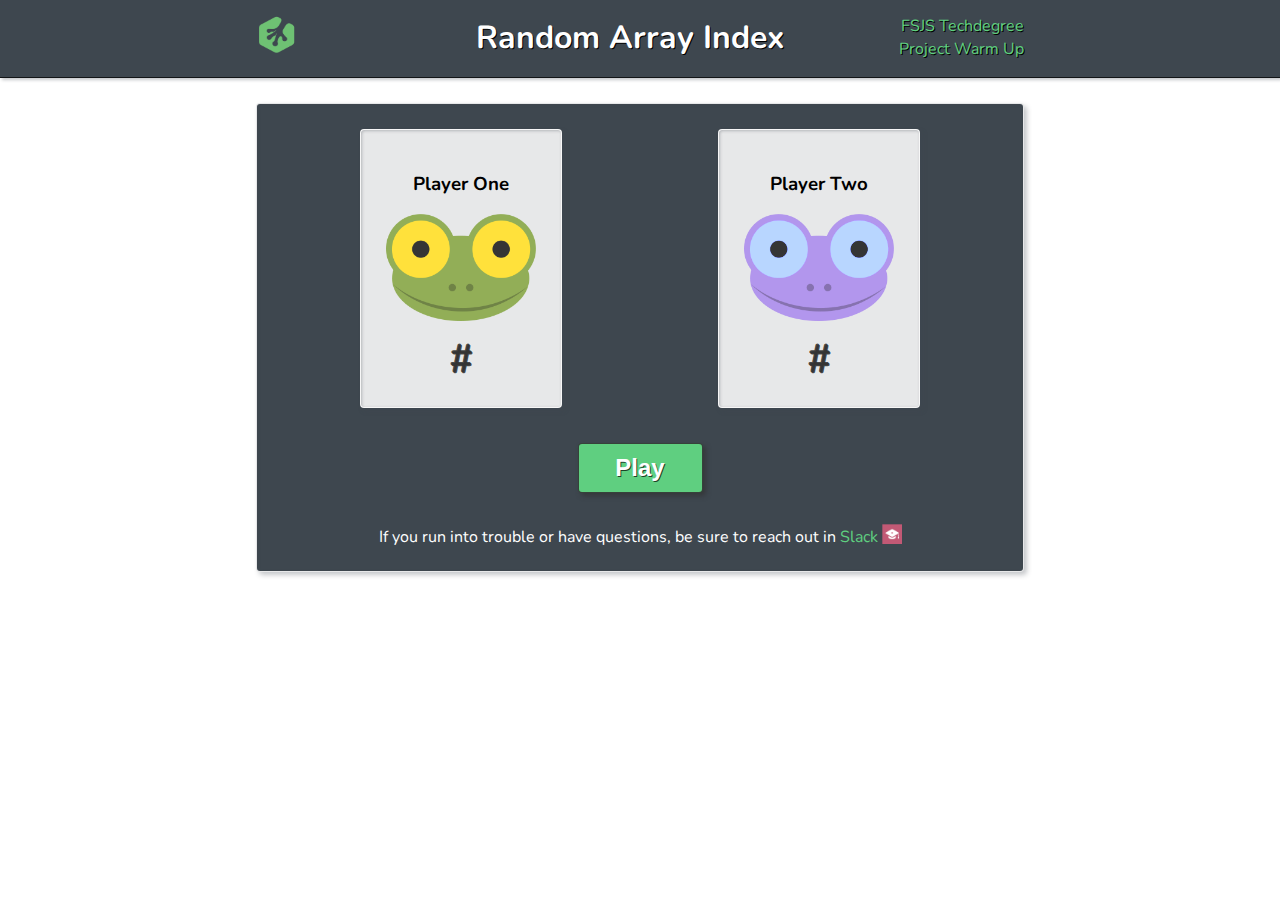
<file: 2_data-pagination-and-filtering/random-quote-random-array-index/index.html>
<!doctype html>
<html lang="en">
  <head>
    <meta charset="utf-8"/>
    <meta name="viewport" content="width=device-width, initial-scale=1.0"/>
    <title>Random Array Index</title>
    <link rel="stylesheet" href="css/normalize.css">
    <link rel="stylesheet" href="css/styles.css">
  </head>
  <body>

    <header>
      <div class="header-heading">
          <a href="https://teamtreehouse.com/home" target="_blank"><img src="img/frogprint.png" alt="Treehouse logo" class="logo"></a>
          <h1>Random Array Index</h1>
          <div class="info">
            <p>FSJS Techdegree</p>
            <p>Project Warm Up</p>
          </div>
      </div>
    </header>

    <div class="game-board">
      <div id="player-1" class="player-1 player">
        <h3>Player One</h3>
        <img src="img/mike-the-frog.png" alt="Mike the Frog" id="mike-1" class="mike-1 mike">
        <p id="score-1" class="score">#</p>
      </div>
      <div id="player-2" class="player-2 player">
        <h3>Player Two</h3>
        <img src="img/mike-the-frog.png" alt="Mike the Frog" id="mike-2" class="mike-2 mike">
        <p id="score-2" class="score">#</p>
      </div>

      <form action="#" method="get" id="form" class="form">
        <input type="button" id="play-btn" class="play-btn control-btn" value="Play">
      </form>

      <div class="help-container">
        <p>If you run into trouble or have questions, be sure to reach out in <a href="https://treehouse-fsjs-102.slack.com/app_redirect?channel=chit-chat" target="_blank">Slack <img src="img/fsjs.png"></a></p>
      </div>
    </div>

    <script src="js/color-changer.js"></script>
    <script src="js/script.js"></script>
  </body>
</html>
</file>
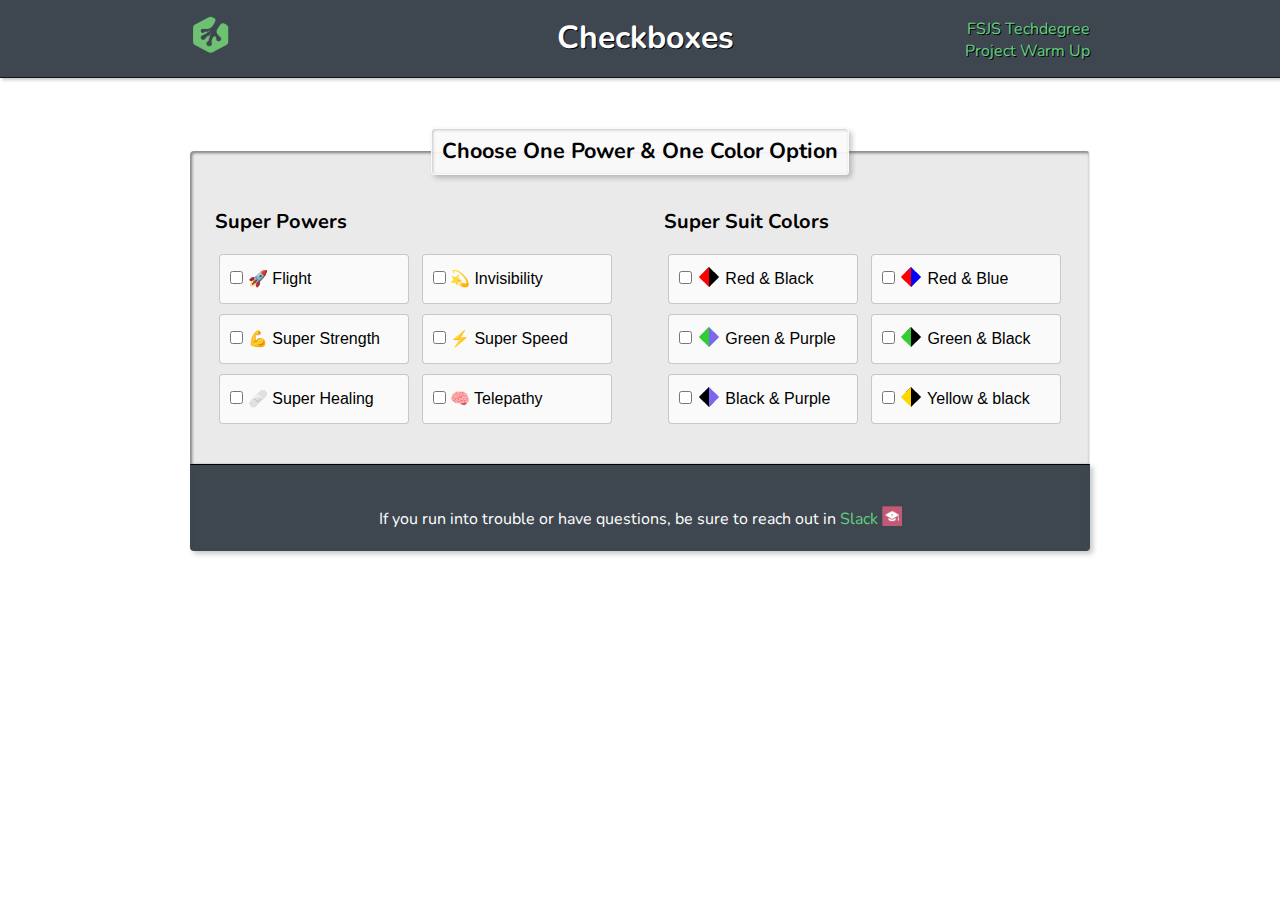
<file: 3_interactive-form/interactive-form-checkboxes/index.html>
<!doctype html>
<html lang="en">
  <head>
    <meta charset="UTF-8"/>
    <meta name="viewport" content="width=device-width, initial-scale=1.0"/>
    <title>Checkboxes</title>
    <link rel="stylesheet" href="css/normalize.css">
    <link rel="stylesheet" href="css/styles.css">
  </head>
  <body>

    <header>
      <div class="header-heading">
        <div>
          <img src="img/frogprint.png" alt="Treehouse logo" class="logo">
          <h1>Checkboxes</h1>
        </div>
        <div class="info">
          <p>FSJS Techdegree</p>
          <p>Project Warm Up</p>
        </div>
      </div>
    </header>

    <form action="#" method="get" id="form" class="form">
      <fieldset class="super-stats">
        <legend>Choose One Power & One Color Option</legend>
        <div class="form-section">
            <h2>Super Powers</h2>
            <label for="flight">
              <input type="checkbox" id="flight" name="power" data-type="power" value="Flight"> 🚀 Flight
            </label>
            <label for="invisibility">
              <input type="checkbox" id="invisibility" name="power" data-type="power" value="Invisibility"> 💫 Invisibility
            </label>
            <label for="strength">
              <input type="checkbox" id="strength" name="power" data-type="power" value="Super Strength"> 💪 Super Strength
            </label>
            <label for="speed">
              <input type="checkbox" id="speed" name="power" data-type="power" value="Super Speed"> ⚡️ Super Speed
            </label>
            <label for="healing">
              <input type="checkbox" id="healing" name="power" data-type="power" value="Super Healing"> 🩹 Super Healing
            </label>
            <label for="telepathy">
              <input type="checkbox" id="telepathy" name="power" data-type="power" value="Telepathy"> 🧠 Telepathy
            </label>
        </div>
        <div class="form-section colors">
            <h2>Super Suit Colors</h2>
            <label for="red-black">
              <input type="checkbox" id="red-black" name="costume" data-type="costume" value="Red & Black"> <span></span> Red & Black
            </label>
            <label for="red-blue">
              <input type="checkbox" id="red-blue" name="costume" data-type="costume" value="Red & Blue"> <span></span> Red & Blue
            </label>
            <label for="green-purple">
              <input type="checkbox" id="green-purple" name="costume" data-type="costume" value="Green & Purple"> <span></span> Green & Purple
            </label>
            <label for="green-black">
              <input type="checkbox" id="green-black" name="costume" data-type="costume" value="Green & Black"> <span></span> Green & Black
            </label>
            <label for="black-purple">
              <input type="checkbox" id="black-purple" name="costume" data-type="costume" value="Black & Purple"> <span></span> Black & Purple
            </label>
            <label for="yellow-black">
              <input type="checkbox" id="yellow-black" name="costume" data-type="costume" value="Yellow & black"> <span></span> Yellow & black
            </label>
        </div>
      </fieldset>
      <div class="help-container">
        <p>If you run into trouble or have questions, be sure to reach out in <a href="https://treehouse-fsjs-102.slack.com/app_redirect?channel=chit-chat" target="_blank">Slack <img src="img/fsjs.png" alt="FSJS Slack logo"></a></p>
      </div>
    </form>
    <script src="js/script.js"></script>
  </body>
</html>
</file>
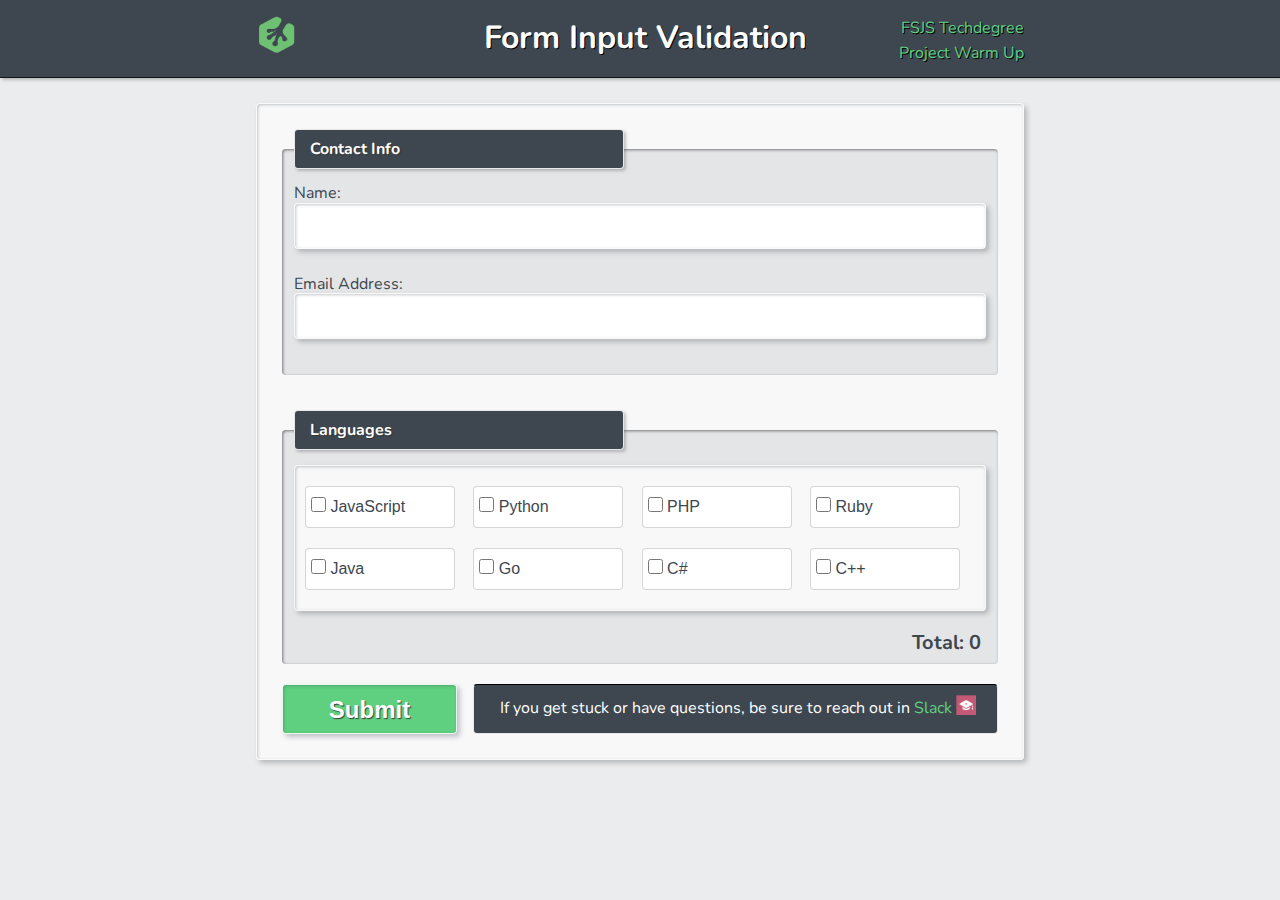
<file: 3_interactive-form/interactive-form-input-validation-2-1/index.html>
<!doctype html>
<html lang="en">
  <head>
    <meta charset="utf-8"/>
    <meta name="viewport" content="width=device-width, initial-scale=1.0"/>
    <title>Form Input Validation</title>
    <link rel="stylesheet" href="css/normalize.css">
    <link rel="stylesheet" href="css/styles.css">
  </head>
  <body id="top">

    <header>
      <div class="header-heading">
        <div>
          <a href="https://teamtreehouse.com/home" target="_blank"><img src="img/frogprint.png" alt="Treehouse logo" class="logo"></a>
          <h1>Form Input Validation</h1>
        </div>
        <div class="info">
          <p>FSJS Techdegree</p>
          <p>Project Warm Up</p>
        </div>
      </div>
    </header>

    <form action="#top" method="post" id="form" class="form" autocomplete="off" novalidate>
      <fieldset id="contact-info" class="contact-info">
        <legend>Contact Info</legend>
        <label for="name">Name:
          <input type="text" name="name" id="name">
        </label>
  
        <label for="email">Email Address:
          <input type="email" id="email" name="email">
        </label>
      </fieldset>

      <fieldset id="languages" class="languages">
        <legend>Languages</legend>
        <div id="checkbox-wrapper" class="checkbox-wrapper">
          <label for="javascript">
            <input type="checkbox" id="javascript" name="language" value="JavaScript"> JavaScript
          </label>
          <label for="python">
            <input type="checkbox" id="python" name="language" value="Python"> Python
          </label>
          <label for="php">
            <input type="checkbox" id="php" name="language" value="PHP"> PHP
          </label>
          <label for="ruby">
            <input type="checkbox" id="ruby" name="language" value="Ruby"> Ruby
          </label>
          <label for="java">
            <input type="checkbox" id="java" name="language" value="Java"> Java
          </label>
          <label for="go">
            <input type="checkbox" id="go" name="language" value="go"> Go
          </label>
          <label for="csharp">
            <input type="checkbox" id="csharp" name="language" value="C#"> C#
          </label>
          <label for="c-plus">
            <input type="checkbox" id="c-plus" name="language" value="C++"> C++
          </label>
        </div>
        <p id="language-total" class="language-total">Total: 0</p>
      </fieldset>

      <div class="submit-help-box">
        <input type="submit" id="submit" class="submit" value="Submit">
        <div class="help-container">
          <p>If you get stuck or have questions, be sure to reach out in <a href="https://treehouse-fsjs-102.slack.com/app_redirect?channel=chit-chat" target="_blank">Slack <img src="img/fsjs.png" alt="FSJS Slack logo"></a></p>
        </div>
      </div>
      
    </form>

    <script src="js/script.js"></script>
  </body>
</html>
</file>
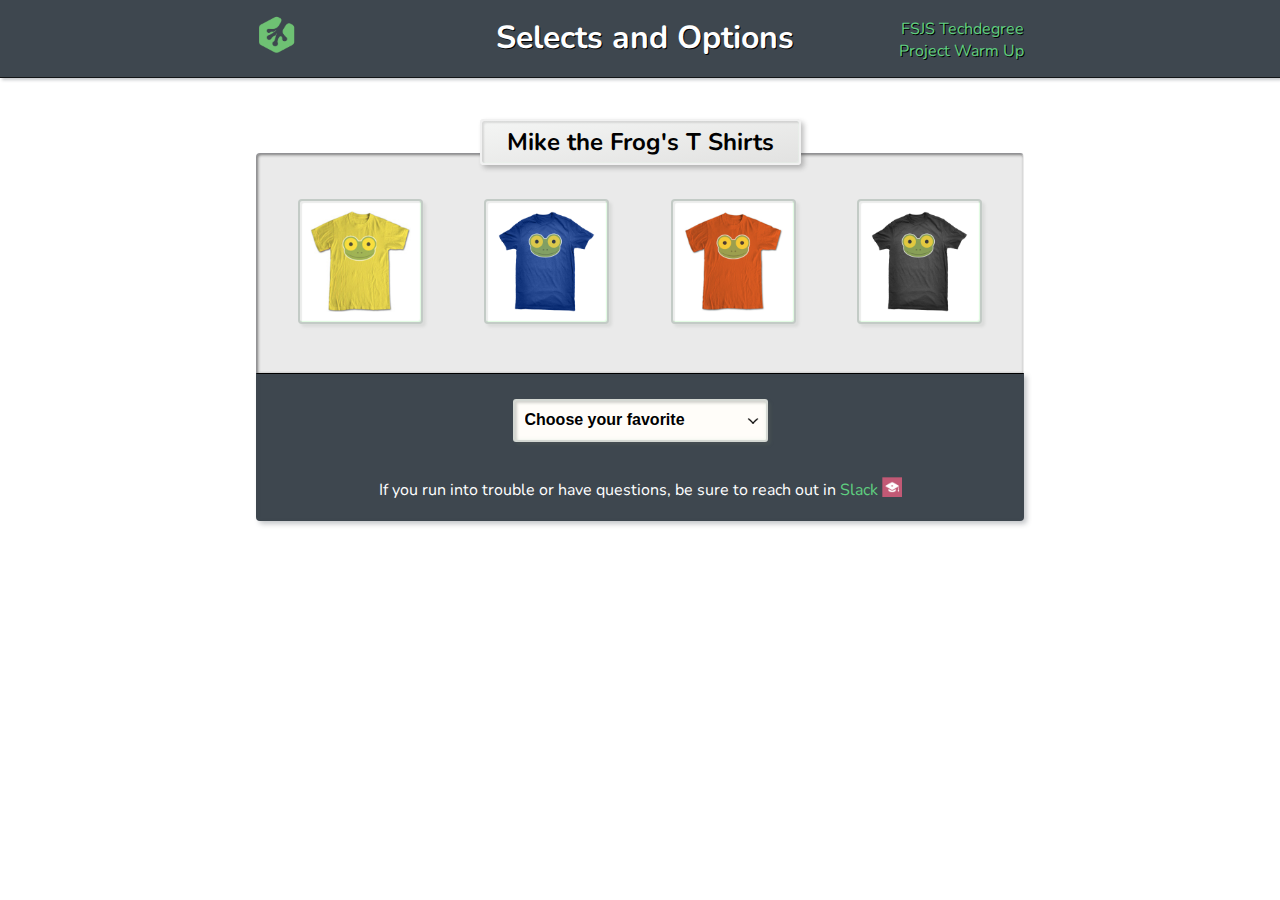
<file: 3_interactive-form/interactive-form-selects-and-options/index.html>
<!doctype html>
<html lang="en">
  <head>
    <meta charset="utf-8"/>
    <meta name="viewport" content="width=device-width, initial-scale=1.0"/>
    <title>Selects and Options</title>
    <link rel="stylesheet" href="css/normalize.css">
    <link rel="stylesheet" href="css/styles.css">
  </head>
  <body>

    <header>
      <div class="header-heading">
        <div>
          <img src="img/frogprint.png" alt="Treehouse logo" class="logo">
          <h1>Selects and Options</h1>
        </div>
        <div class="info">
          <p>FSJS Techdegree</p>
          <p>Project Warm Up</p>
        </div>
      </div>
    </header>

    <form action="index.html" method="post">
      <fieldset class="shirt-selection">
        <legend><span>Mike the Frog's T Shirts</span></legend>  
        <ul id="shirt-list" class="shirt-list">
          <li class="item"><a href="#"><img class="shirt-image" src="img/mike-shirt-yellow.jpg" alt="Yellow shirt"></a></li>
          <li class="item"><a href="#"><img class="shirt-image" src="img/mike-shirt-blue.jpg" alt="Blue shirt"></a></li>
          <li class="item"><a href="#"><img class="shirt-image" src="img/mike-shirt-orange.jpg" alt="Orange shirt"></a></li>
          <li class="item"><a href="#"><img class="shirt-image" src="img/mike-shirt-grey.jpg" alt="Grey shirt"></a></li>
        </ul>
        
        <div class="form-box">
          <select id="shirt-select-element" name="shirt">
            <option value="Select a shirt" hidden>Choose your favorite</option>
            <option value="Yellow shirt">Yellow shirt</option>
            <option value="Blue shirt">Blue shirt</option>
            <option value="Orange shirt">Orange shirt</option>
            <option value="Grey shirt">Grey shirt</option>
          </select>

          <div class="help-container">
            <p>If you run into trouble or have questions, be sure to reach out in <a href="https://treehouse-fsjs-102.slack.com/app_redirect?channel=chit-chat" target="_blank">Slack <img src="img/fsjs.png" alt="FSJS Slack logo"></a></p>
          </div>
        </div>

      </fieldset>
    </form>
    
    <script src="js/script.js"></script>
  </body>
</html>
</file>
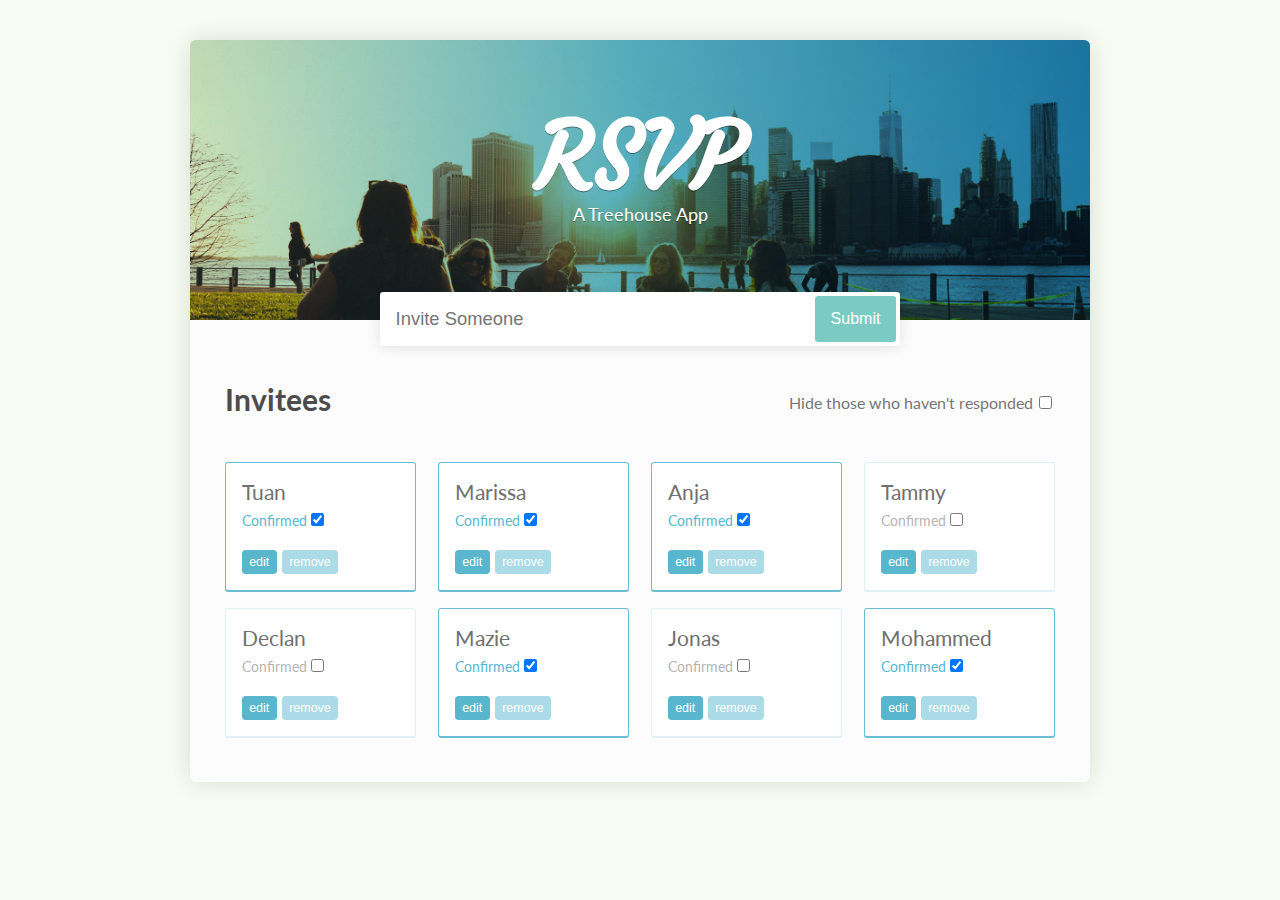
<file: 2_data-pagination-and-filtering/js-debugging-in-browser/V2_breaking_on_events_final/index.html>
<!DOCTYPE html>
<html>
<head>
  <meta name="viewport" content="width=device-width, initial-scale=1">
  <title>RSVP App</title>
  <link rel="stylesheet" href="css/style.css">
  <link href="https://fonts.googleapis.com/css?family=Courgette" rel="stylesheet">
  <link href="https://fonts.googleapis.com/css?family=Lato:400,700" rel="stylesheet">
</head>
<body>
  <div class="wrapper">
    <header>
      <h1>RSVP</h1>
      <p>A Treehouse App</p>
      <form id="registrar">
        <input type="text" name="name" placeholder="Invite Someone">
        <button type="submit" name="submit" value="submit">Submit</button>
      </form>
    </header>
		
    <div class="main">	
      <h2>Invitees</h2>
      <ul id="invitedList">
        <li class="responded">
          <span>Tuan</span>
          <label>Confirmed<input type="checkbox" checked="true"></label>
          <button>edit</button><button>remove</button>
        </li>
        <li class="responded">
          <span>Marissa</span>
          <label>Confirmed<input type="checkbox" checked="true"></label>
          <button>edit</button><button>remove</button>
        </li>
        <li class="responded">
          <span>Anja</span>
          <label>Confirmed<input type="checkbox" checked="true"></label>
          <button>edit</button><button>remove</button>
        </li>
        <li>
          <span>Tammy</span>
          <label>Confirmed<input type="checkbox"></label>
          <button>edit</button><button>remove</button>
        </li>
        <li>
          <span>Declan</span>
          <label>Confirmed<input type="checkbox"></label>
          <button>edit</button><button>remove</button>
        </li>
        <li class="responded">
          <span>Mazie</span>
          <label>Confirmed<input type="checkbox" checked="true"></label>
          <button>edit</button><button>remove</button>
        </li>
        <li>
          <span>Jonas</span>
          <label>Confirmed<input type="checkbox"></label>
          <button>edit</button><button>remove</button>
        </li>
        <li class="responded">
          <span>Mohammed</span>
          <label>Confirmed<input type="checkbox" checked="true"></label>
          <button>edit</button><button>remove</button>
        </li>
      </ul>	
    </div>
  </div>
  <script type="text/javascript" src="app.js"></script>
</body>
</html>
</file>
<file: 2_data-pagination-and-filtering/random-quote-random-array-index/css/styles.css>
/**
 * Treehouse FSJS Techdegree - Project Warm Up
 * Random Array Index - CSS
 * Developed by: Robert Manolis - Student Success Specialist
 *               Milwaukie, OR - 2019
 */

@import url('https://fonts.googleapis.com/css?family=Nunito');

:root {

  /* Colors - R, G, B */ 
  --th-grn: 95, 207, 128;
  --th-grn-hvr: 35, 214, 86;
  --th-gry: 62, 71, 79;
  --th-wht: 250, 250, 250;

  --hdg-clr: rgb(var(--th-grn));
  --text-clr: rgb(var(--th-gry));
  --bg-wht: rgba(var(--th-wht), 0.9);
  --bg-lt: rgba(var(--th-gry), 0.1);
  --bg-dk: rgb(var(--th-gry));
  --bg-grn: rgb(var(--th-grn));
  --bdr-clr-lt: rgba(var(--th-wht), 0.9);
  --bdr-clr-dk: rgba(var(--th-gry), 0.7);
  --text-shd-lt: rgba(var(--th-wht), 0.9);
  --box-shd-mid: rgba(var(--th-gry), 0.3);
  
  /* Elements */
  --bdr-lt: 1px solid var(--bdr-clr-lt);
  --bdr-dk: 1px solid var(--bdr-clr-dk);
  --box-shd: 2px 2px 3px var(--box-shd-mid);
  --box-shd-ins: 1px 1px 3px var(--box-shd-mid) inset, 3px 3px 5px var(--box-shd-mid);
}

* {
	box-sizing: border-box;
}

body,
html {
	width: 100%;
  height: 100%;
}

body {
  font-family: 'Nunito', sans-serif;
	text-align: center;
}

header {
  width: 100%;
  background: var(--bg-dk);
  border-bottom: 1px solid rgba(0, 0, 0, 0.7);
  box-shadow: var(--box-shd);
}

header div {
  width: 100%;
  max-width: 768px;
  margin: auto;
}

h1 {
  display: block;
  color: white;
  text-shadow: 1px 1px 0 black;
  margin: 0 auto;
  margin-right: 60px;
  padding: 20px 0;
}

.logo {
  float: left;
  width: 40px;
  height: 40px;
  margin-top: 15px;
}

.info {
  float: right;
  text-align: right;
  width: 175px;
  margin-top: -65px;
}

.info p {
  color: var(--hdg-clr);
  text-shadow: 1px 1px 0 black;
  margin: 5px auto;
}

.game-board {
  display: flex;
  flex-flow: row wrap;
  max-width: 768px;
  margin: 25px auto;
  padding: 25px;
  border-radius: 4px;
  background: var(--bg-dk);
  border: var(--bdr-lt);
  box-shadow: var(--box-shd-ins);
}

.player {
  display: inline-block;
  margin: auto;
  padding: 25px;
  background: var(--bg-wht);
  border-radius: 4px;
  border: var(--bdr-lt);
  box-shadow: var(--box-shd-ins);
}

.mike {
  width: 150px;
}

.mike-2 {
  filter: hue-rotate(180deg);
}

.score {
  font-size: 2.5em;
  font-weight: bolder;
  color: rgba(50, 50, 50, 0.9);
  margin: 10px auto auto;
  text-shadow: 1px 1px 0 rgba(0, 0, 0, 0.7);
}

form {
  width: 100%;
}

.control-btn {
  cursor: pointer;
  font-size: 1.5rem;
  font-weight: bolder;
  text-shadow: 1px 1px 0 rgba(0, 0, 0, 0.7);
  outline: none;
  color: white;
  width: 125px;
  height: 50px;
  margin-top: 35px;
  background: rgba(var(--th-grn));
  border: 1px solid rgba(50, 50, 50, 0.9);
  border-radius: 4px;
  box-shadow: 3px 3px 5px rgba(50, 50, 50, 0.7);
  transition: all 0.4s ease-out;
}

.control-btn:hover {
  background: rgba(var(--th-grn-hvr), 0.9);
  box-shadow: 5px 5px 5px rgba(50, 50, 50, 0.7);
}

.help-container {
  text-align: center;
  color: white;
  width: 100%;
  margin-top: 15px;
}

.help-container p {
  margin-bottom: 0;
}

.help-container a {
  text-decoration: none;
  color: var(--bg-grn);
}

.help-container a img {
  width: 20px;
  margin-bottom: -2px;
}

.winner {
  color: rgba(25, 215, 75, 0.7);
}

.loser {
  color: rgba(250, 50, 50, 0.9);
}

.tie {
  color: rgba(50, 50, 50, 0.7);
}
</file>
<file: 3_interactive-form/interactive-form-checkboxes/css/styles.css>
/**
 * Treehouse FSJS Techdegree - Project Warm Up
 * Checkboxes - CSS
 * Developed by: Robert Manolis - Student Success Specialist
 *               Milwaukie, OR - 2019
 */

@import url('https://fonts.googleapis.com/css?family=Nunito');


:root {

  /* Colors - R, G, B */ 
  --th-grn: 95, 207, 128;
  --th-grn-hvr: 35, 214, 86;
  --th-gry: 62, 71, 79;
  --th-wht: 250, 250, 250;

  --hdg-clr: rgb(var(--th-grn));
  --text-clr: rgb(var(--th-gry));
  --bg-wht: rgba(var(--th-wht), 0.9);
  --bg-lt: rgba(var(--th-gry), 0.1);
  --bg-dk: rgb(var(--th-gry));
  --bg-grn: rgb(var(--th-grn));
  --bdr-clr-lt: rgba(var(--th-wht), 0.9);
  --bdr-clr-dk: rgba(var(--th-gry), 0.7);
  --text-shd-lt: rgba(var(--th-wht), 0.9);
  --box-shd-mid: rgba(var(--th-gry), 0.3);
  
  /* Elements */
  --bdr-lt: 1px solid var(--bdr-clr-lt);
  --bdr-dk: 1px solid var(--bdr-clr-dk);
  --box-shd: 2px 2px 3px var(--box-shd-mid);
  --box-shd-ins: 1px 1px 3px var(--box-shd-mid) inset, 3px 3px 5px var(--box-shd-mid);
}

/* :root {
  --th-green: rgb(95, 207, 128);
  --th-green-hover: rgb(35, 214, 86);
  --th-bg-color-full-alpha: rgb(62, 71, 79);
  --th-bg-color-three-quarter-alpha: rgba(62, 71, 79,);
  --th-bg-color-med-alpha: rgba(62, 71, 79, 0.5);
  --th-bg-color-quarter-alpha: rgba(62, 71, 79, 0.25);
  --th-bg-color-light-alpha: rgba(62, 71, 79, 0.1);
  --soft-white: rgba(250, 250, 250, 0.9);
} */


* {
	box-sizing: border-box;
}

body,
html {
	width: 100%;
  height: 100%;
}


body {
  font-family: 'Nunito', sans-serif;
  text-align: center;
  background: var(--th-bg-color-light-alpha);
}

header {
  width: 100%;
  background: var(--bg-dk);
  margin-bottom: 50px;
  border-bottom: 1px solid rgba(0, 0, 0, 0.7);
  box-shadow: var(--box-shd);
}

header div {
  width: 100%;
  max-width: 900px;
  margin: auto;
}

h1 {
  display: block;
  color: white;
  text-shadow: 1px 1px 0 black;
  margin: 0 auto;
  margin-right: 30px;
  padding: 20px 0;
}

.logo {
  float: left;
  width: 40px;
  height: 40px;
  margin-top: 15px;
}

.info {
  float: right;
  text-align: right;
  width: 175px;
  margin-top: -65px;
}

.info p {
  color: var(--hdg-clr);
  text-shadow: 1px 1px 0 black;
  margin: 12px auto;
}

p {
  line-height: 0.65;
}

ul {
  list-style: none;
  padding-left: 0;
}

li {
  display: inline-block
}

/* Checkbox styling */
form {
  max-width: 900px;
  margin: 25px auto;
  border-radius: 4px;
}

fieldset {
  display: flex;
  flex-direction: row;
  flex-wrap: wrap;
  justify-content: space-around;
  width: 100%;
  margin: 10px auto 0;
  padding: 35px 0;
  background: rgba(50, 50, 50, 0.1);
  border: 1px solid rgba(60, 60, 66, 0.5);
  border-right-color: transparent;
  border-bottom: none;
  border-radius: 4px 4px 0 0;
  box-shadow: 1px 1px 3px rgba(12, 12, 12, 0.5) inset;
}

legend {
  font-size: 1.35em;;
  font-weight: bolder;
  color: var(--soft-white);
  text-shadow: 1px 1px 1px var(--th-bg-color-med-alpha);
  padding: 10px;
  background: var(--bg-wht);
  border-radius: 4px;
  border: var(--bdr-lt);
  box-shadow: var(--box-shd-ins);
}

.form-section {
  display: flex;
  flex-direction: row;
  flex-wrap: wrap;
  justify-content: flex-start;
  vertical-align: top;
  text-align: left;
  width: 45%;
}

.form-section h2 {
  font-size: 1.25em;
  width: 100%;
  margin-top: 0;
  margin-left: 2px;
}

label {
  cursor: pointer;
  font-family: Arial, Helvetica, sans-serif;
  display: block;
  width: 190px;
  height: 50px;
  padding: 10px;
  padding-top: 15px;
  margin: 5px auto;
  background: rgba(250, 250, 250, 1);
  border: 1px solid rgba(0, 0, 0, 0.2);
  border-radius: 4px;
}

input {
  outline: none;
}

.help-container {
  color: white;
  max-width: 900px;
  margin: 0 auto;
  padding: 25px;
  background: var(--bg-dk);
  border-radius: 0 0 4px 4px;
  border: var(--bdr-dk);
  border-top-color: black;
  box-shadow: var(--box-shd-ins);
}

.help-container p {
  margin-bottom: 0;
}

.help-container a {
  text-decoration: none;
  color: var(--bg-grn);
}

.help-container a img {
  width: 20px;
  margin-bottom: -2px;
}

.disabled {
  cursor: not-allowed;
  background: rgba(200, 200, 200, 0.1);
}

.focus {
  border: 1px solid blue;     
}

.colors span {
  display: inline-block;
  content: "";
  width: 0px;
  height: 0px;
  margin: auto 5px;
  transform: rotate(45deg);
}

label[for="red-black"] span {
  border-top: 7px solid black;
  border-right: 7px solid black;
  border-bottom: 7px solid red;
  border-left: 7px solid red;
}

label[for="red-blue"] span {
  border-top: 7px solid blue;
  border-right: 7px solid blue;
  border-bottom: 7px solid red;
  border-left: 7px solid red;
}

label[for="green-purple"] span {
  border-top: 7px solid mediumslateblue;
  border-right: 7px solid mediumslateblue;
  border-bottom: 7px solid limegreen;
  border-left: 7px solid limegreen;
}

label[for="green-black"] span {
  border-top: 7px solid black;
  border-right: 7px solid black;
  border-bottom: 7px solid limegreen;
  border-left: 7px solid limegreen;
}

label[for="black-purple"] span {
  border-top: 7px solid mediumslateblue;
  border-right: 7px solid mediumslateblue;
  border-bottom: 7px solid black;
  border-left: 7px solid black;
}

label[for="yellow-black"] span {
  border-top: 7px solid black;
  border-right: 7px solid black;
  border-bottom: 7px solid gold;
  border-left: 7px solid gold;
}
</file>
<file: 3_interactive-form/interactive-form-input-validation-2-1/css/styles.css>
/**
 * Treehouse FSJS Techdegree - Project Warm Up
 * Form Input Validation - CSS
 * Developed by: Robert Manolis - Student Success Specialist
 *               Milwaukie, OR - 2020
 */

@import url('https://fonts.googleapis.com/css?family=Nunito');

:root {

  /* Colors - R, G, B */ 
  --th-grn: 95, 207, 128;
  --th-grn-hvr: 35, 214, 86;
  --th-gry: 62, 71, 79;
  --th-wht: 250, 250, 250;

  --hdg-clr: rgb(var(--th-grn));
  --text-clr: rgb(var(--th-gry));
  --bg-wht: rgba(var(--th-wht), 0.9);
  --bg-lt: rgba(var(--th-gry), 0.1);
  --bg-dk: rgb(var(--th-gry));
  --bg-grn: rgb(var(--th-grn));
  --bdr-clr-lt: rgba(var(--th-wht), 0.9);
  --bdr-clr-dk: rgba(var(--th-gry), 0.7);
  --text-shd-lt: rgba(var(--th-wht), 0.9);
  --box-shd-mid: rgba(var(--th-gry), 0.3);
  
  /* Elements */
  --bdr-lt: 1px solid var(--bdr-clr-lt);
  --bdr-dk: 1px solid var(--bdr-clr-dk);
  --box-shd: 2px 2px 3px var(--box-shd-mid);
  --box-shd-ins: 1px 1px 3px var(--box-shd-mid) inset, 3px 3px 5px var(--box-shd-mid);
}

* {
	box-sizing: border-box;
}

body,
html {
	width: 100%;
  height: 100%;
}

body {
  font-family: 'Nunito', sans-serif;
  text-align: center;
  color: var(--text-clr);
  background: var(--bg-lt);
}

header {
  width: 100%;
  background: var(--bg-dk);
  margin-bottom: 25px;
  border-bottom: 1px solid rgba(0, 0, 0, 0.7);
  box-shadow: var(--box-shd);
}

header div {
  width: 100%;
  max-width: 768px;
  margin: auto;
}

h1 {
  display: block;
  color: white;
  text-shadow: 1px 1px 0 black;
  margin: 0 auto;
  margin-right: 30px;
  padding: 20px 0;
}

.logo {
  float: left;
  width: 40px;
  height: 40px;
  margin-top: 15px;
}

.info {
  float: right;
  text-align: right;
  width: 175px;
  margin-top: -65px;
}

.info p {
  color: var(--hdg-clr);
  text-shadow: 1px 1px 0 black;
  margin: 7px auto;
}

form {
  position: relative;
  text-align: left;
  max-width: 768px;
  margin: 0 auto 25px;
  padding: 25px;
  background: var(--bg-wht);
  border-radius: 4px;
  border: var(--bdr-lt);
  box-shadow: var(--box-shd-ins);
}

fieldset {
  padding-top: 15px;
  margin: auto auto 35px;
  background: var(--bg-lt);
  border-radius: 4px;
  border: var(--bdr-lt);
  border: none;
  border-right-color: transparent;
  border-bottom: none;
  box-shadow: 1px 1px 3px rgba(12, 12, 12, 0.5) inset;
}

legend {
  color: white;
  font-weight: bolder;
  text-shadow: 1px 1px 1px rgba(50, 50, 50, 0.9);
  width: 100%;
  max-width: 330px;
  padding: 10px 15px;
  background: var(--bg-dk);
  border: var(--bdr-lt);
  border-radius: 4px;
  box-shadow: var(--box-shd);
}

.languages {
  margin-bottom: 20px;
}

.checkbox-wrapper {
  display: flex;
  flex-direction: row;
  flex-wrap: wrap;
  justify-content: space-between;
  margin-bottom: 15px;
  padding: 10px;
  background: var(--bg-wht);
  border-radius: 4px;
  border: var(--bdr-lt);
  box-shadow: var(--box-shd-ins);
  transition: all 0.4s ease-out;
}

label {
  display: block;
  margin-bottom: .5em;
}

.languages label {
  cursor: pointer;
  font-family: 'roboto', sans-serif;
  width: 150px;
  margin: 10px 15px 10px 0;
  padding: 10px 5px;
  background: rgba(255, 255, 255, 0.9);
  border-radius: 4px;
  border: 1px solid rgba(50, 50, 50, 0.2);
}

input {
  outline: none;
  font-family: 'roboto', sans-serif;
  font-size: 1em;
  font-weight: 500;
  width: 100%;
  margin-bottom: 1.125em;	
	padding: .8em;
  border-radius: 4px;
  border: var(--bdr-lt);
  box-shadow: var(--box-shd-ins);
  transition: all 0.4s ease-out;
}

input[type='checkbox'] {
  display: inline-block;
  outline: none;
  height: 15px;
  width: 15px;
  padding: 0;
  margin-bottom: 5px;
  border: none;
  box-shadow: none;
  margin-bottom: none;
}

.language-total {
  float: right;
  font-size: 1.25em;
  font-weight: bolder;
  margin: 5px 5px 0;
}

/* Handle auto-fill color */
input:not([type="submit"]):focus {
	background: #fff;
}

input:not([type="submit"]):-webkit-autofill,
input:not([type="submit"]):-webkit-autofill:hover, 
input:not([type="submit"]):-webkit-autofill:focus {
  background: #fff;
  -webkit-box-shadow: var(--box-shd-ins);
  box-shadow: var(--box-shd-ins);
}

.submit-help-box {
  display: flex;
  flex-direction: row;
  flex-wrap: wrap;
  justify-content: space-between;
}

.submit {
  cursor: pointer;
  font-size: 1.5em;
  outline: none;
  color: white;
  font-weight: bolder;
  text-shadow: 1px 1px 1px rgba(50, 50, 50, 0.9);
  max-width: 175px;
  height: 50px;
  margin: auto auto auto 0;
  padding: 0;
  background: var(--bg-grn);
  border: var(--bdr-lt);
  border-radius: 4px;
  transition: all 0.4s ease-out;
}

.submit:hover {
  background: rgb(var(--th-grn-hvr));
  box-shadow: 1px 1px 3px var(--box-shd-mid) inset, 3px 3px 7px var(--box-shd-mid);
}

.help-container {
  text-align: center;
  color: white;
  width: calc(100% - 1px);
  width: 100%;
  max-width: 525px;
  height: 50px;
  margin: 0 0 0 auto;
  padding: 5px;
  background: var(--bg-dk);
  border-radius: 4px;
  border: var(--bdr-lt);
  border-top-color: black;
}

.help-container p {
  margin: 0 auto;
  padding: 5px 5px 5px 10px;
}

.help-container a {
  text-decoration: none;
  color: var(--bg-grn);
}

.help-container a img {
  width: 20px;
  margin-bottom: -2px;
}

input:focus,
select:focus {
  border: 1px solid rgb(var(--th-grn-hvr)) !important;  
}

.focus {
  border: 1px solid rgb(var(--th-grn-hvr)) !important;     
}
</file>
<file: 3_interactive-form/interactive-form-selects-and-options/css/styles.css>
/**
 * Treehouse FSJS Techdegree - Project Warm Up
 * Selects and Options - CSS
 * Developed by: Robert Manolis - Student Success Specialist
 *               Milwaukie, OR - 2019
 */

@import url('https://fonts.googleapis.com/css?family=Nunito');

:root {

  /* Colors - R, G, B */ 
  --th-grn: 95, 207, 128;
  --th-grn-hvr: 35, 214, 86;
  --th-gry: 62, 71, 79;
  --th-wht: 250, 250, 250;

  --hdg-clr: rgb(var(--th-grn));
  --text-clr: rgb(var(--th-gry));
  --bg-wht: rgba(var(--th-wht), 0.9);
  --bg-lt: rgba(var(--th-gry), 0.1);
  --bg-dk: rgb(var(--th-gry));
  --bg-grn: rgb(var(--th-grn));
  --bdr-clr-lt: rgba(var(--th-wht), 0.9);
  --bdr-clr-dk: rgba(var(--th-gry), 0.7);
  --text-shd-lt: rgba(var(--th-wht), 0.9);
  --box-shd-mid: rgba(var(--th-gry), 0.3);
  
  /* Elements */
  --bdr-lt: 1px solid var(--bdr-clr-lt);
  --bdr-dk: 1px solid var(--bdr-clr-dk);
  --box-shd: 2px 2px 3px var(--box-shd-mid);
  --box-shd-ins: 1px 1px 3px var(--box-shd-mid) inset, 3px 3px 5px var(--box-shd-mid);
}

* {
	box-sizing: border-box;
}

body,
html {
	width: 100%;
  height: 100%;
}

body {
  font-family: 'Nunito', sans-serif;
  text-align: center;
  background: var(--th-bg-color-light-alpha);
}

header {
  width: 100%;
  margin-bottom: 50px;
  background: var(--bg-dk);
  border-bottom: 1px solid rgba(0, 0, 0, 0.7);
  box-shadow: var(--box-shd);
}

header div {
  width: 100%;
  max-width: 768px;
  margin: auto;
}

h1 {
  display: block;
  color: white;
  text-shadow: 1px 1px 0 black;
  margin: 0 auto;
  margin-right: 30px;
  padding: 20px 0;
}

.logo {
  float: left;
  width: 40px;
  height: 40px;
  margin-top: 15px;
}

.info {
  float: right;
  text-align: right;
  width: 175px;
  margin-top: -65px;
}

.info p {
  color: var(--hdg-clr);
  text-shadow: 1px 1px 0 black;
  margin: 12px auto;
}

p {
  line-height: 0.65;
}

ul {
  list-style: none;
  padding-left: 0;
}

li {
  display: inline-block
}

.shirt-list img {
  max-width: 125px;
  max-height: 125px;
  margin: 10px auto;
  padding: 10px;
  background: rgba(255, 255, 255, 0.999);
  border: 2px solid rgba(57, 83, 65, 0.3);
  border-radius: 4px;
  box-shadow: 3px 3px 3px rgba(87, 97, 89, 0.1), 2px 2px 1px rgba(62, 73, 60, 0.1) inset, -1px -1px 1px rgba(191, 248, 194, 0.5) inset;
  transition: all 0.4s;
}

.shirt-list {
  display: flex;
  flex-direction: row;
  flex-wrap: wrap;
  justify-content: space-around;
  width: 100%;
  max-width: 768px;
  margin: 0 auto;
  padding: 35px 10px;
  background: rgba(50, 50, 50, 0.1);
  border: 1px solid rgba(60, 60, 66, 0.5);
  border-right-color: transparent;
  border-bottom: none;
  border-radius: 4px 4px 0 0;
  box-shadow: 1px 1px 3px rgba(12, 12, 12, 0.5) inset;
}

fieldset {
  border: none;
}

legend {
  font-size: 1.5em;
  font-weight: bolder;
  margin-bottom: -10px;
  padding: 1px;
}

legend span {
  padding: 5px 25px;
  background: linear-gradient(to top left, rgb(226, 226, 225), rgb(244, 245, 244));
  border: 2px solid rgb(241, 241, 241);
  box-shadow: 3px 3px 5px rgba(50, 50, 50, 0.3), 2px 2px 2px rgba(114, 113, 113, 0.2) inset, -1px -1px 1px rgba(232, 251, 239, 0.3) inset;
  border-radius: 4px;
}

.form-box {
  max-width: 768px;
  margin: 0 auto;
  padding: 25px;
  background: var(--bg-dk);
  border-radius: 0 0 4px 4px;
  border: var(--bdr-dk);
  border-top-color: black;
  box-shadow: var(--box-shd-ins);
}

label {
  display: block;
  font-size: 1.5em;
  font-weight: bolder;
  color: white;
  margin: 0 auto 25px;
}

select {
  cursor: pointer;
  font-weight: bolder;
  outline: none;
  -webkit-appearance: none;
  appearance: none;
  width: 255px;
  margin: auto auto;
  padding: 10px;
  background: url(../img/caret.png) calc(100% - 7px) 50% no-repeat rgb(255, 253, 249);
	background-size: 12px auto;
  box-shadow: 3px 3px 3px rgba(87, 97, 89, 0.3), 2px 2px 3px rgba(34, 44, 33, 0.2) inset, -1px -1px 3px rgba(231, 246, 232, 0.5) inset;
  border: 2px solid rgba(194, 199, 195, 0.7);
  border-radius: 3px;	
  transition: .4s ease-out;
}

select:active, select:focus, select:hover {
  background: url(../img/caret.png) calc(100% - 7px) 50% no-repeat rgba(255, 255, 255, 1) !important;
  background-size: 12px auto !important;
  border: 2px solid rgba(43, 233, 62, 0.9);
}

option {
  cursor: pointer;
  outline: none;
  padding: 5px;
  border: 2px solid rgba(27, 77, 32, 0.5);
	transition: .4s ease-out;
}

option:hover, option:focus, option:active {
  outline: none;
  border: none;
  cursor: pointer;
	background: rgb(199, 238, 201);
}

.help-container {
  text-align: center;
  color: white;
  width: 100%;
  margin-top: 35px;
}

.help-container p {
  margin-bottom: 0;
}

.help-container a {
  text-decoration: none;
  color: var(--bg-grn);
}

.help-container a img {
  width: 20px;
  margin-bottom: -2px;
}

.shirt-list img.chosen {
  border: 2px solid rgba(43, 233, 62, 0.5);
  box-shadow: 1px 1px 10px rgba(43, 233, 62, 0.5) inset;
  filter: drop-shadow(10px 10px 10px rgba(50, 50, 50 ,0.3));
  transform: translateY(-10px);
}
</file>
<file: 2_data-pagination-and-filtering/js-debugging-in-browser/V2_breaking_on_events_final/css/style.css>
/* ================================= 
  Element Styles
==================================== */

* {
  box-sizing: border-box;
}
body {
  font-family: 'Lato', sans-serif;
  color: #4c4c4c;
  background: #f8fdf3;
}
h1,
p,
form button {
  color: white;  
}
h1 {
  font-family: 'Courgette', cursive;
  text-shadow: 0 1px 0 rgba(0,0,0, .4);
  line-height: .65;
  margin-top: .5em;
  margin-bottom: 0;
}
h2 {
  margin-top: 0;
}
p {
  font-size: 1.1em;
  text-shadow: 0 1px 0 rgba(0,0,0, .25);
}
form {
  width: 60%;
  background: white;
  display: inline-block;
  overflow: hidden;
  display: -webkit-flex;
  display: flex;
  border-radius: .2em;
  border: solid 4px white;
  box-shadow: 0 1px 14px rgba(0,0,0, .12);
}
form button {
  padding: 0 1em;
  font-size: 1em;
  background: #7bcbc4;
  border-radius: .2em;
}
ul {
  list-style: none;
  padding: 0;
  margin: 2em 0 1em;
}
ul li {
  padding: 1em;
  background: #fff;
  border-radius: .2em;
  border: solid 1px rgba(88, 183, 205, .2);
  border-bottom: solid 2px rgba(88, 183, 205, .2);
  position: relative;
}
button {
  cursor: pointer;
}
input, 
button {
  border: none;
  outline: none;
}
header {
  text-align: center;
  background: linear-gradient(90deg, #d4eece, #55b3d0, #1e7eb7),
              url('../images/header-bg.jpg') no-repeat;
              background-blend-mode: multiply;    
              background-size: cover;   
}
header input {
  padding: 12px;
  font-size: 1.15em;
  width: 100%;
}
li span, 
li input[type=text] {
  color: #707070;
  font-size: 1.3em;
  margin-bottom: .3em;
}
li input[type=text] {
  padding: .2em;
  width: 95%;
  border: 1px dotted rgba(0,0,0, .2);
}
li label {
  font-size: .9em;
  display: block;
  color: rgba(112, 112, 112, .55);
}
li span, 
li input[type=text]:first-child {
  display: block;
}
li button {
  font-size: .78em;
  margin-top: 1.65em;
  margin-right: .4em;
  border-radius: .3em;
  padding: .4em .6em;
  color: white;
  background: #58b7cd;
}
li button:last-child {
  background: rgba(88, 183, 205, .5);
}
.wrapper {
  width: 100%;
  max-width: 900px;
  margin: 2.5em auto;
  border-radius: .35em;
  background: #fcfcfc;
  overflow: hidden;
  box-shadow: 0 0 26px rgba(0,0,0, .13);
}
div > input:last-child {
  font-size: 1em;
  margin-left: 6px;
}
div > label {
  color: #767676;
}

/* responded */
.responded {
  transition: 0.4s;
  border-color: rgba(88, 183, 205, .9);
}
.responded label {
  transition: 0.4s;
  color: rgba(88, 183, 205, 1);
}

/* ================================= 
  Media Queries
==================================== */

@media (min-width: 0) and (max-width: 768px) {
  header {
    padding: 1.25em;
  }
  h1 {
    font-size: 3.6em;
    margin: .3em 0 0;
  }
  ul li {
    margin-bottom: 1em;
  }
  form {
    width: 95%;
    -webkit-flex-direction: column;
    flex-direction: column;
    margin: auto;
    margin-top: 2.5em;
  }
  form button {
    padding: 12px 0;
    margin-top: .5em;
  }
  form input {
    font-size: 1em;
    text-align: center;
  }
  .wrapper {
    margin: 0;
  }
  .main {
    padding: 2em 1em .75em;
  }
}

@media (min-width: 769px) {
  header {
    height: 280px;
    padding: 2.5em 1em 1em;  
    background-position: 0 -95px; 
  }
  .main > div {
    float: right;
    display: inline-block;
    margin-top: 12px;
    margin-right: 1.25%;
  }
  div > label {
    margin-top: 12px;
  }
  h1 {
    font-size: 5.8em;
  }
  h2 {
    float: left;
    font-size: 1.9em;
    margin-left: 1.25%;
  }
  form {
    margin: 4.15em auto 0;
    z-index: 3000;
    position: relative;
  }
  .wrapper {
    width: 90%;
  }
  .main {
    padding: 3.8em 1.5em .75em;
    position: relative;
    z-index: 10;
  }
  ul {
    display: -webkit-flex;
    display: flex;
    clear: both;
    
    -webkit-justify-content: space-between;
    justify-content: space-between;
    -webkit-flex-wrap: wrap;    
    flex-wrap: wrap;
    padding-top: 1.25em;
  }
  ul li {
    -webkit-flex-grow: 1;
    flex-grow: 1;
    -webkit-flex-basis: 47.5%;
    flex-basis: 47.5%;
    margin: 0 1.25% 1em;
  }
}
@media (min-width: 880px) { 
  ul li {
    -webkit-flex-basis: 20%;
    flex-basis: 20%;
  }
}
</file>
